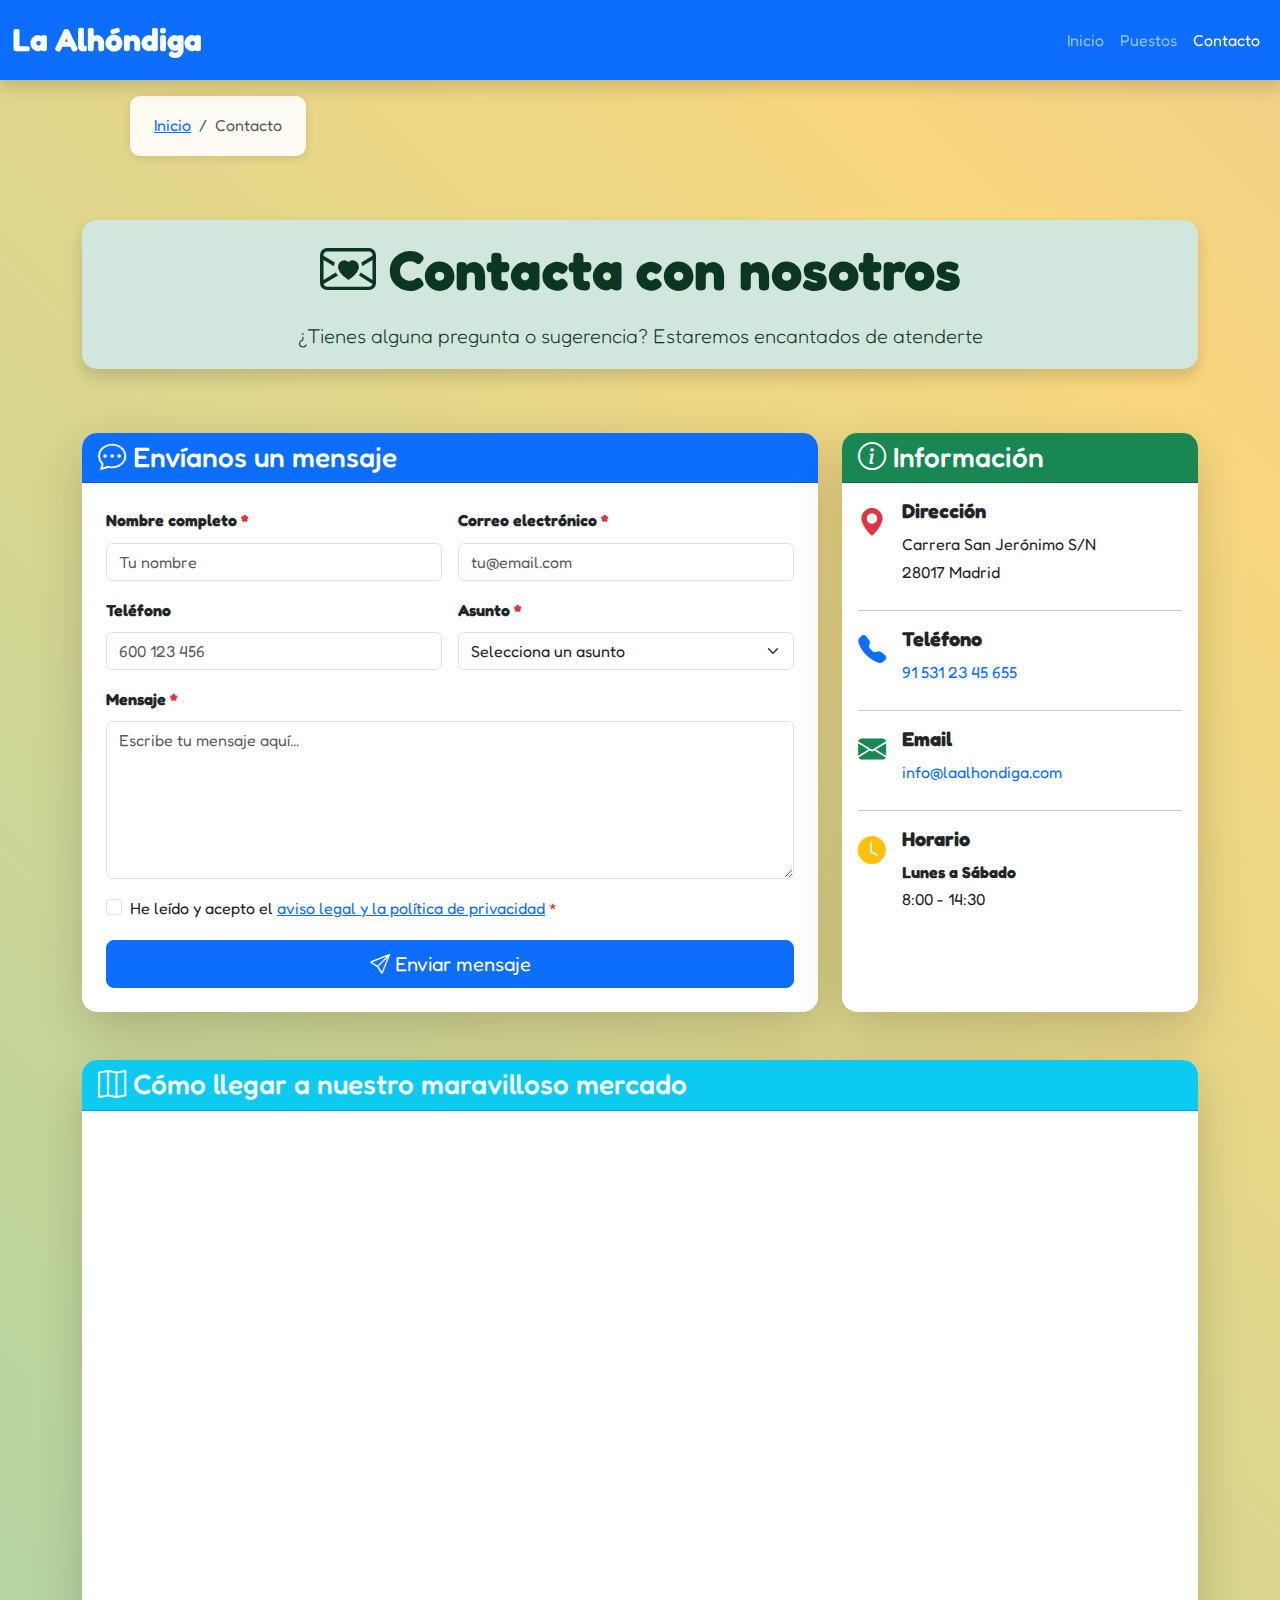
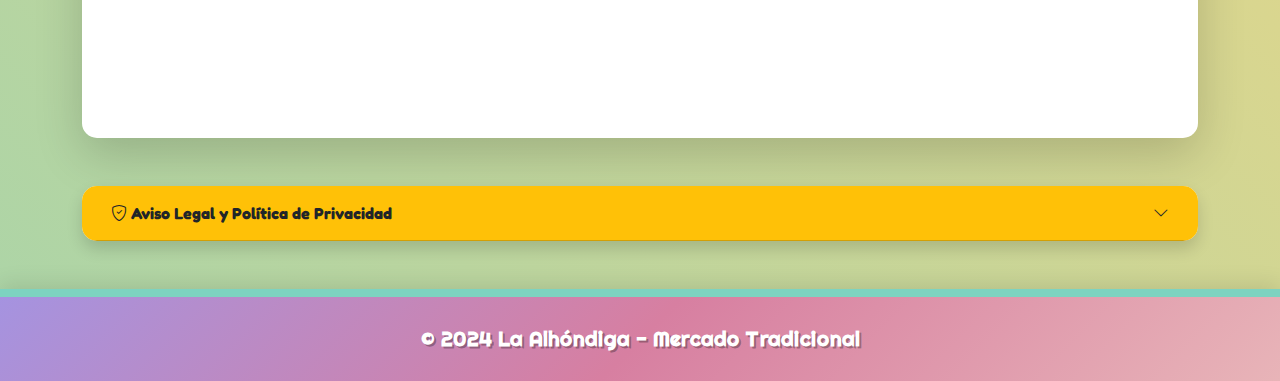
<file: contacto.html>
<!DOCTYPE html>
<html lang="es">
<head>
    <meta charset="UTF-8">
    <meta name="viewport" content="width=device-width, initial-scale=1.0">
    <title>Contacto - La Alhóndiga</title>
    <link href="https://cdn.jsdelivr.net/npm/bootstrap@5.3.2/dist/css/bootstrap.min.css" rel="stylesheet">
    <link rel="stylesheet" href="https://cdn.jsdelivr.net/npm/bootstrap-icons@1.11.1/font/bootstrap-icons.css">
    <link rel="stylesheet" href="style.css">
</head>
<body>
    <!-- navbar -->
    <nav class="navbar navbar-expand-lg navbar-dark bg-primary sticky-top shadow">
        <div class="container-fluid">
            <a class="navbar-brand fs-2 fw-bold" href="index.html"> La Alhóndiga</a>
            <button class="navbar-toggler" type="button" data-bs-toggle="collapse" data-bs-target="#navbarNav">
                <span class="navbar-toggler-icon"></span>
            </button>
            <div class="collapse navbar-collapse" id="navbarNav">
                <ul class="navbar-nav ms-auto">
                    <li class="nav-item">
                        <a class="nav-link" href="index.html">Inicio</a>
                    </li>
                    <li class="nav-item">
                        <a class="nav-link" href="puestos.html">Puestos</a>
                    </li>
                    <li class="nav-item">
                        <a class="nav-link active" href="contacto.html">Contacto</a>
                    </li>
                </ul>
            </div>
        </div>
    </nav>

    <!-- breadcrumb -->
    <div class="container mt-3">
        <nav aria-label="breadcrumb">
            <ol class="breadcrumb">
                <li class="breadcrumb-item"><a href="index.html">Inicio</a></li>
                <li class="breadcrumb-item active" aria-current="page">Contacto</li>
            </ol>
        </nav>
    </div>

    <main class="container my-5">
        <!-- header -->
        <section class="row mb-5">
            <div class="col-12">
                <div class="alert alert-success text-center shadow" role="alert">
                    <h1 class="display-4 fw-bold mb-3"><i class="bi bi-envelope-heart"></i> Contacta con nosotros</h1>
                    <p class="lead mb-0">¿Tienes alguna pregunta o sugerencia? Estaremos encantados de atenderte</p>
                </div>
            </div>
        </section>

        <!-- Formulario e información de contacto -->
        <section class="row mb-5 g-4">
            <!-- formulario como tal -->
            <div class="col-lg-8">
                <div class="card shadow-lg">
                    <div class="card-header bg-primary text-white">
                        <h3 class="mb-0"><i class="bi bi-chat-dots"></i> Envíanos un mensaje</h3>
                    </div>
                    <div class="card-body p-4">
                        <form id="contactForm">
                            <div class="row g-3">
                                <!-- Nombre -->
                                <div class="col-md-6">
                                    <label for="nombre" class="form-label fw-bold">Nombre completo <span class="text-danger">*</span></label>
                                    <input type="text" class="form-control" id="nombre" name="nombre" required placeholder="Tu nombre">
                                </div>

                                <!-- Email -->
                                <div class="col-md-6">
                                    <label for="email" class="form-label fw-bold">Correo electrónico <span class="text-danger">*</span></label>
                                    <input type="email" class="form-control" id="email" name="email" required placeholder="tu@email.com">
                                </div>

                                <!-- Teléfono -->
                                <div class="col-md-6">
                                    <label for="telefono" class="form-label fw-bold">Teléfono</label>
                                    <input type="tel" class="form-control" id="telefono" name="telefono" placeholder="600 123 456">
                                </div>

                                <!-- Asunto -->
                                <div class="col-md-6">
                                    <label for="asunto" class="form-label fw-bold">Asunto <span class="text-danger">*</span></label>
                                    <select class="form-select" id="asunto" name="asunto" required>
                                        <option value="">Selecciona un asunto</option>
                                        <option value="informacion">Información general</option>
                                        <option value="puestos">Consulta sobre puestos</option>
                                        <option value="reservas">Reservas en locales</option>
                                        <option value="sugerencias">Sugerencias</option>
                                        <option value="otros">Otros</option>
                                    </select>
                                </div>

                                <!-- Mensaje -->
                                <div class="col-12">
                                    <label for="mensaje" class="form-label fw-bold">Mensaje <span class="text-danger">*</span></label>
                                    <textarea class="form-control" id="mensaje" name="mensaje" rows="6" required placeholder="Escribe tu mensaje aquí..."></textarea>
                                </div>

                                <!-- Checkbox Privacidad -->
                                <div class="col-12">
                                    <div class="form-check">
                                        <input class="form-check-input" type="checkbox" id="privacidad" name="privacidad" required>
                                        <label class="form-check-label" for="privacidad">
                                            He leído y acepto el <a href="#avisoLegal" data-bs-toggle="collapse">aviso legal y la política de privacidad</a> <span class="text-danger">*</span>
                                        </label>
                                    </div>
                                </div>

                                <!-- Botón Enviar -->
                                <div class="col-12">
                                    <button type="submit" class="btn btn-primary btn-lg w-100">
                                        <i class="bi bi-send"></i> Enviar mensaje
                                    </button>
                                </div>
                            </div>
                        </form>
                    </div>
                </div>
            </div>

            <!-- Información de contacto -->
            <div class="col-lg-4">
                <div class="card shadow-lg h-100">
                    <div class="card-header bg-success text-white">
                        <h3 class="mb-0"><i class="bi bi-info-circle"></i> Información</h3>
                    </div>
                    <div class="card-body">
                        <!-- Dirección -->
                        <div class="mb-4">
                            <div class="d-flex align-items-start">
                                <i class="bi bi-geo-alt-fill text-danger fs-3 me-3"></i>
                                <div>
                                    <h5 class="fw-bold">Dirección</h5>
                                    <p class="mb-0">Carrera San Jerónimo S/N <br>28017 Madrid </p>
                                </div>
                            </div>
                        </div>

                        <hr>

                        <!-- Teléfono de contacto -->
                        <div class="mb-4">
                            <div class="d-flex align-items-start">
                                <i class="bi bi-telephone-fill text-primary fs-3 me-3"></i>
                                <div>
                                    <h5 class="fw-bold">Teléfono</h5>
                                    <p class="mb-0">
                                        <a href="tel:+34915312345655" class="text-decoration-none">91 531 23 45 655</a>
                                    </p>
                                </div>
                            </div>
                        </div>

                        <hr>

                        <!-- Email de contacto-->
                        <div class="mb-4">
                            <div class="d-flex align-items-start">
                                <i class="bi bi-envelope-fill text-success fs-3 me-3"></i>
                                <div>
                                    <h5 class="fw-bold">Email</h5>
                                    <p class="mb-0">
                                        <a href="mailto:info@laalhondiga.com" class="text-decoration-none">info@laalhondiga.com</a>
                                    </p>
                                </div>
                            </div>
                        </div>

                        <hr>

                        <!-- Horario -->
                        <div>
                            <div class="d-flex align-items-start">
                                <i class="bi bi-clock-fill text-warning fs-3 me-3"></i>
                                <div>
                                    <h5 class="fw-bold">Horario</h5>
                                    <p class="mb-0">
                                        <strong>Lunes a Sábado</strong><br>
                                        8:00 - 14:30
                                    </p>
                                </div>
                            </div>
                        </div>
                    </div>
                </div>
            </div>
        </section>

        <!-- mapa -->
        <section class="row mb-5">
            <div class="col-12">
                <div class="card shadow-lg">
                    <div class="card-header bg-info text-white">
                        <h3 class="mb-0"><i class="bi bi-map"></i> Cómo llegar a nuestro maravilloso mercado</h3>
                    </div>
                    <div class="card-body p-0">
                        <div class="ratio ratio-16x9">
                            <iframe 
                                src="https://www.openstreetmap.org/?#map=19/40.416433/-3.697460" 
                                style="border: none;"
                                loading="lazy"
                                allowfullscreen
                                aria-label="Mapa de ubicación">
                            </iframe>
                        </div>
                    </div>
                </div>
            </div>
        </section>

        <!-- Aviso Legal (Colapsable) -->
        <section class="row mb-5">
            <div class="col-12">
                <div class="card shadow">
                    <div class="card-header bg-warning">
                        <h3 class="mb-0">
                            <button class="btn btn-link text-dark text-decoration-none fw-bold w-100 text-start" type="button" data-bs-toggle="collapse" data-bs-target="#avisoLegal">
                                <i class="bi bi-shield-check"></i> Aviso Legal y Política de Privacidad
                                <i class="bi bi-chevron-down float-end"></i>
                            </button>
                        </h3>
                    </div>
                    <div id="avisoLegal" class="collapse">
                        <div class="card-body">
                            <div class="accordion" id="avisoAccordion">
                                <div class="accordion-item">
                                    <h2 class="accordion-header">
                                        <button class="accordion-button" type="button" data-bs-toggle="collapse" data-bs-target="#responsable">
                                            Responsable
                                        </button>
                                    </h2>
                                    <div id="responsable" class="accordion-collapse collapse show" data-bs-parent="#avisoAccordion">
                                        <div class="accordion-body">
                                            <strong>La Alhóndiga Mercado Tradicional S.L.</strong><br>
                                            CIF: BVB-23123452336<br>
                                            Dirección: Cra de S. Jerónimo, s/n, Centro, 28071 Madrid
                                        </div>
                                    </div>
                                </div>

                                <div class="accordion-item">
                                    <h2 class="accordion-header">
                                        <button class="accordion-button collapsed" type="button" data-bs-toggle="collapse" data-bs-target="#finalidad">
                                            Finalidad
                                        </button>
                                    </h2>
                                    <div id="finalidad" class="accordion-collapse collapse" data-bs-parent="#avisoAccordion">
                                        <div class="accordion-body">
                                            Los datos personales que nos facilites serán utilizados exclusivamente para atender tu consulta o solicitud. No se cederán a terceros salvo obligación legal.
                                        </div>
                                    </div>
                                </div>

                                <div class="accordion-item">
                                    <h2 class="accordion-header">
                                        <button class="accordion-button collapsed" type="button" data-bs-toggle="collapse" data-bs-target="#legitimacion">
                                            Legitimación
                                        </button>
                                    </h2>
                                    <div id="legitimacion" class="accordion-collapse collapse" data-bs-parent="#avisoAccordion">
                                        <div class="accordion-body">
                                            El tratamiento de tus datos se basa en tu consentimiento expreso.
                                        </div>
                                    </div>
                                </div>

                                <div class="accordion-item">
                                    <h2 class="accordion-header">
                                        <button class="accordion-button collapsed" type="button" data-bs-toggle="collapse" data-bs-target="#conservacion">
                                            Conservación
                                        </button>
                                    </h2>
                                    <div id="conservacion" class="accordion-collapse collapse" data-bs-parent="#avisoAccordion">
                                        <div class="accordion-body">
                                            Tus datos se conservarán mientras sean necesarios para atender tu solicitud y durante el plazo legalmente establecido.
                                        </div>
                                    </div>
                                </div>

                                <div class="accordion-item">
                                    <h2 class="accordion-header">
                                        <button class="accordion-button collapsed" type="button" data-bs-toggle="collapse" data-bs-target="#derechos">
                                            Derechos
                                        </button>
                                    </h2>
                                    <div id="derechos" class="accordion-collapse collapse" data-bs-parent="#avisoAccordion">
                                        <div class="accordion-body">
                                            Tienes derecho a acceder, rectificar, suprimir, limitar el tratamiento, oponerte y portabilidad de tus datos. Puedes ejercer estos derechos contactando con nosotros en <a href="mailto:info@laalhondiga.com">info@laalhondiga.com</a>
                                        </div>
                                    </div>
                                </div>
                            </div>
                        </div>
                    </div>
                </div>
            </div>
        </section>
    </main>

    <footer class="bg-dark text-white text-center py-4 mt-5">
        <div class="container">
            <p class="mb-0">&copy; 2024 La Alhóndiga - Mercado Tradicional</p>
        </div>
    </footer>

    <!-- Esto es la toast de confirmación, se utiliza para darle al usuario feedback de que todo ha salido bien -->
    <div class="position-fixed bottom-0 end-0 p-3" style="z-index: 11">
        <div id="confirmToast" class="toast" role="alert" aria-live="assertive" aria-atomic="true">
            <div class="toast-header bg-success text-white">
                <i class="bi bi-check-circle me-2"></i>
                <strong class="me-auto">Mensaje enviado</strong>
                <button type="button" class="btn-close btn-close-white" data-bs-dismiss="toast"></button>
            </div>
            <div class="toast-body">
                Tu mensaje ha sido enviado correctamente. Te responderemos pronto.
            </div>
        </div>
    </div>

    <script src="https://cdn.jsdelivr.net/npm/bootstrap@5.3.2/dist/js/bootstrap.bundle.min.js"></script>
    <script>
        // Validaremos el formulario y su envío mediante el usoo de este script sencillo
        document.getElementById('contactForm').addEventListener('submit', function(e) {
            e.preventDefault();
            
            // Mostrar toast de confirmación
            const toast = new bootstrap.Toast(document.getElementById('confirmToast'));
            toast.show();
            
            // Resetear formulario al terminar
            this.reset();
        });
    </script>
</body>
</html>
</file>
<file: style.css>
@import url('https://fonts.googleapis.com/css2?family=Righteous&family=Fredoka:wght@400;600;700&family=Pacifico&display=swap');

:root {
    --cyan: #7dd3c0;
    --magenta: #d77fa1;
    --yellow: #f9d77e;
    --lime: #a8d5ba;
    --orange: #f4a261;
    --purple: #a593e0;
    --pink: #e8b4b8;
    --blue: #78b7d0;
}

* {
    margin: 0;
    padding: 0;
    box-sizing: border-box;
}

body {
    font-family: 'Fredoka', cursive, sans-serif;
    line-height: 1.7;
    color: #1a1a1a;
    background: linear-gradient(45deg, #e8b4b8, #7dd3c0, #f9d77e, #a593e0);
    background-size: 400% 400%;
    animation: gradient 15s ease infinite;
    min-height: 100vh;
}

@keyframes gradient {
    0% { background-position: 0% 50%; }
    50% { background-position: 100% 50%; }
    100% { background-position: 0% 50%; }
}

header {
    background: linear-gradient(135deg, var(--cyan), var(--magenta));
    color: white;
    padding: 2rem 0;
    box-shadow: 0 8px 32px rgba(215, 127, 161, 0.3);
    border-bottom: 5px solid var(--yellow);
}

nav {
    max-width: 1600px;
    margin: 0 auto;
    padding: 0 3rem;
    display: flex;
    justify-content: space-between;
    align-items: center;
}

nav h1 {
    font-family: 'Righteous', cursive;
    font-size: 3rem;
    color: var(--yellow);
    text-shadow: 4px 4px 0 var(--magenta), 8px 8px 0 var(--cyan);
    transform: rotate(-2deg);
}

.menu {
    display: flex;
    list-style: none;
    gap: 1rem;
}

.menu a {
    color: white;
    text-decoration: none;
    padding: 1rem 2rem;
    border-radius: 25px;
    font-weight: 700;
    font-size: 1.2rem;
    background: linear-gradient(135deg, var(--purple), var(--pink));
    border: 3px solid white;
    box-shadow: 5px 5px 0 rgba(0, 0, 0, 0.3);
    transition: all 0.3s ease;
    text-transform: uppercase;
}

.menu a:hover,
.menu a.active {
    background: linear-gradient(135deg, var(--yellow), var(--orange));
    color: var(--purple);
    transform: translateY(-5px) rotate(-3deg);
    box-shadow: 8px 8px 0 rgba(0, 0, 0, 0.4);
}

main {
    max-width: 1600px;
    margin: 3rem auto;
    padding: 0 3rem;
}

.hero {
    background: linear-gradient(135deg, var(--orange), var(--pink), var(--purple));
    color: white;
    padding: 6rem 4rem;
    border-radius: 50px;
    margin-bottom: 4rem;
    box-shadow: 0 15px 50px rgba(165, 147, 224, 0.4);
    border: 8px solid var(--cyan);
    position: relative;
    overflow: hidden;
}

.hero::before {
    content: '★';
    position: absolute;
    font-size: 15rem;
    color: rgba(249, 215, 126, 0.15);
    top: -3rem;
    right: -2rem;
    animation: spin 10s linear infinite;
}

@keyframes spin {
    0% { transform: rotate(0deg); }
    100% { transform: rotate(360deg); }
}

.hero-content {
    position: relative;
    z-index: 1;
}

.hero-content h2 {
    font-family: 'Righteous', cursive;
    font-size: 4.5rem;
    margin-bottom: 2rem;
    line-height: 1.2;
    text-shadow: 5px 5px 0 var(--cyan), 10px 10px 0 var(--magenta);
}

.hero-content p {
    font-size: 1.5rem;
    line-height: 1.8;
    margin-bottom: 1.5rem;
    font-weight: 600;
}

.comer-beber {
    margin-bottom: 5rem;
    background: rgba(255, 255, 255, 0.9);
    padding: 4rem;
    border-radius: 50px;
    border: 8px solid var(--magenta);
    box-shadow: 0 15px 50px rgba(215, 127, 161, 0.3);
}

.comer-beber h2 {
    font-family: 'Righteous', cursive;
    text-align: center;
    font-size: 4rem;
    margin-bottom: 1.5rem;
    color: var(--purple);
    text-shadow: 3px 3px 0 var(--cyan);
}

.intro-text {
    text-align: center;
    font-size: 1.4rem;
    color: #333;
    margin-bottom: 3rem;
    font-weight: 600;
    max-width: 900px;
    margin-left: auto;
    margin-right: auto;
}

.locales-grid {
    display: grid;
    grid-template-columns: repeat(auto-fit, minmax(450px, 1fr));
    gap: 3rem;
    margin-top: 3rem;
}

.local-card {
    background: white;
    border-radius: 35px;
    overflow: hidden;
    box-shadow: 10px 10px 0 var(--cyan), 20px 20px 0 var(--magenta);
    transition: all 0.4s ease;
    border: 6px solid var(--purple);
    min-height: 450px;
}

.local-card:hover {
    transform: translateY(-15px) rotate(-2deg);
    box-shadow: 15px 15px 0 var(--yellow), 30px 30px 0 var(--orange);
}

.local-card img {
    width: 100%;
    height: 280px;
    object-fit: cover;
    border-bottom: 5px solid var(--cyan);
}

.local-card h3 {
    padding: 2rem 2.5rem 1rem;
    color: var(--purple);
    font-size: 2rem;
    font-weight: 700;
    font-family: 'Righteous', cursive;
}

.local-card p {
    padding: 0 2.5rem 2.5rem;
    color: #333;
    line-height: 1.8;
    font-size: 1.2rem;
    font-weight: 600;
}

.enlaces-destacados {
    display: grid;
    grid-template-columns: repeat(auto-fit, minmax(450px, 1fr));
    gap: 3rem;
    margin: 5rem 0;
}

.enlace-grande {
    display: block;
    text-decoration: none;
    color: white;
    padding: 5rem 4rem;
    border-radius: 50px;
    text-align: center;
    transition: all 0.4s ease;
    box-shadow: 12px 12px 0 rgba(0, 0, 0, 0.3);
    border: 6px solid white;
    position: relative;
    overflow: hidden;
}

.puestos-link {
    background: linear-gradient(135deg, var(--lime), var(--cyan), var(--blue));
}

.contacto-link {
    background: linear-gradient(135deg, var(--orange), var(--pink), var(--magenta));
}

.enlace-grande:hover {
    transform: translateY(-20px) rotate(-3deg) scale(1.05);
    box-shadow: 20px 20px 0 rgba(0, 0, 0, 0.4);
}

.enlace-contenido .icono {
    font-size: 5rem;
    display: block;
    margin-bottom: 2rem;
    animation: bounce 1.5s ease-in-out infinite;
}

@keyframes bounce {
    0%, 100% { transform: translateY(0) scale(1); }
    50% { transform: translateY(-20px) scale(1.1); }
}

.enlace-contenido h3 {
    font-family: 'Righteous', cursive;
    font-size: 2.8rem;
    margin-bottom: 1rem;
    text-shadow: 3px 3px 0 rgba(0, 0, 0, 0.3);
}

.enlace-contenido p {
    font-size: 1.3rem;
    font-weight: 600;
}

.puestos-intro {
    text-align: center;
    margin-bottom: 4rem;
    background: rgba(255, 255, 255, 0.9);
    padding: 3rem;
    border-radius: 50px;
    border: 8px solid var(--cyan);
    box-shadow: 0 15px 50px rgba(125, 211, 192, 0.3);
}

.puestos-intro h2 {
    font-family: 'Righteous', cursive;
    font-size: 4.5rem;
    color: var(--purple);
    text-shadow: 4px 4px 0 var(--yellow);
    margin-bottom: 1rem;
}

.puestos-intro p {
    font-size: 1.5rem;
    color: #333;
    font-weight: 600;
}

.puestos-grid {
    display: grid;
    grid-template-columns: repeat(auto-fit, minmax(400px, 1fr));
    gap: 3rem;
}

.flip-container {
    perspective: 1500px;
    height: 500px;
}

.flip-checkbox {
    display: none;
}

.flip-card {
    width: 100%;
    height: 100%;
    cursor: pointer;
    display: block;
}

.flip-card-inner {
    width: 100%;
    height: 100%;
    transition: transform 0.8s;
    transform-style: preserve-3d;
    position: relative;
}

.flip-checkbox:checked + .flip-card .flip-card-inner {
    transform: rotateY(180deg);
}

.flip-card-front,
.flip-card-back {
    width: 100%;
    height: 100%;
    position: absolute;
    backface-visibility: hidden;
    border-radius: 40px;
    display: flex;
    flex-direction: column;
    justify-content: center;
    align-items: center;
    padding: 2.5rem;
    border: 8px solid;
}

.flip-card-front {
    background: white;
    border-color: var(--magenta);
    box-shadow: 10px 10px 0 var(--cyan), 20px 20px 0 var(--yellow);
}

.flip-card-front img {
    width: 100%;
    height: 280px;
    object-fit: cover;
    border-radius: 30px;
    margin-bottom: 2rem;
    border: 5px solid var(--purple);
}

.flip-card-front h3 {
    font-family: 'Righteous', cursive;
    color: var(--purple);
    font-size: 2rem;
    text-align: center;
    text-shadow: 2px 2px 0 var(--cyan);
}

.flip-card-back {
    background: linear-gradient(135deg, var(--purple), var(--magenta), var(--pink));
    color: white;
    transform: rotateY(180deg);
    text-align: center;
    border-color: var(--yellow);
    box-shadow: 10px 10px 0 var(--cyan), 20px 20px 0 var(--orange);
}

.flip-card-back h3 {
    font-family: 'Righteous', cursive;
    font-size: 2.5rem;
    margin-bottom: 2rem;
    text-shadow: 3px 3px 0 rgba(0, 0, 0, 0.3);
}

.flip-card-back p {
    font-size: 1.3rem;
    line-height: 1.8;
    font-weight: 600;
}

.contacto-intro {
    text-align: center;
    margin-bottom: 4rem;
    background: rgba(255, 255, 255, 0.9);
    padding: 3rem;
    border-radius: 50px;
    border: 8px solid var(--magenta);
    box-shadow: 0 15px 50px rgba(215, 127, 161, 0.3);
}

.contacto-intro h2 {
    font-family: 'Righteous', cursive;
    font-size: 4.5rem;
    color: var(--purple);
    text-shadow: 4px 4px 0 var(--cyan);
    margin-bottom: 1rem;
}

.contacto-intro p {
    font-size: 1.5rem;
    color: #333;
    font-weight: 600;
}

.contacto-container {
    margin-bottom: 4rem;
}

.formulario-wrapper {
    display: grid;
    grid-template-columns: 2fr 1fr;
    gap: 3rem;
    background: white;
    padding: 4rem;
    border-radius: 50px;
    box-shadow: 15px 15px 0 var(--cyan), 30px 30px 0 var(--magenta);
    border: 8px solid var(--purple);
}

.formulario-contacto {
    display: flex;
    flex-direction: column;
    gap: 2rem;
}

.form-group {
    display: flex;
    flex-direction: column;
}

.form-group label {
    font-weight: 700;
    margin-bottom: 0.8rem;
    color: var(--purple);
    font-size: 1.2rem;
}

.form-group input,
.form-group select,
.form-group textarea {
    padding: 1.2rem 1.5rem;
    border: 4px solid var(--cyan);
    border-radius: 20px;
    font-size: 1.1rem;
    font-family: 'Fredoka', cursive;
    font-weight: 600;
    transition: all 0.3s ease;
    background: linear-gradient(135deg, #fff, #f0f0ff);
}

.form-group input:focus,
.form-group select:focus,
.form-group textarea:focus {
    outline: none;
    border-color: var(--magenta);
    background: white;
    box-shadow: 0 0 0 4px rgba(215, 127, 161, 0.2);
    transform: scale(1.02);
}

.checkbox-group {
    flex-direction: row;
    align-items: center;
    gap: 1rem;
}

.checkbox-group input {
    width: 25px;
    height: 25px;
    cursor: pointer;
    accent-color: var(--magenta);
}

.checkbox-group label {
    margin: 0;
    font-weight: 600;
    cursor: pointer;
    font-size: 1.1rem;
    color: #333;
}

.btn-enviar {
    background: linear-gradient(135deg, var(--lime), var(--cyan));
    color: var(--purple);
    padding: 1.5rem 3rem;
    border: 5px solid var(--purple);
    border-radius: 30px;
    font-size: 1.4rem;
    font-weight: 700;
    cursor: pointer;
    transition: all 0.3s ease;
    box-shadow: 8px 8px 0 var(--magenta);
    font-family: 'Righteous', cursive;
    text-transform: uppercase;
}

.btn-enviar:hover {
    transform: translateY(-5px) rotate(-2deg);
    box-shadow: 12px 12px 0 var(--yellow);
    background: linear-gradient(135deg, var(--yellow), var(--orange));
}

.info-contacto {
    display: flex;
    flex-direction: column;
    gap: 2rem;
}

.info-contacto h3 {
    font-family: 'Righteous', cursive;
    color: var(--purple);
    font-size: 2rem;
    margin-bottom: 1rem;
    text-shadow: 2px 2px 0 var(--cyan);
}

.info-item {
    display: flex;
    gap: 1.5rem;
    align-items: flex-start;
    padding: 1.5rem;
    background: linear-gradient(135deg, #fff5ff, #f0f0ff);
    border-radius: 25px;
    border: 4px solid var(--cyan);
    transition: all 0.3s ease;
}

.info-item:hover {
    transform: translateX(10px) rotate(-1deg);
    border-color: var(--magenta);
    box-shadow: 5px 5px 0 var(--yellow);
}

.info-icono {
    font-size: 2.5rem;
}

.info-item strong {
    display: block;
    color: var(--purple);
    margin-bottom: 0.5rem;
    font-size: 1.3rem;
    font-family: 'Righteous', cursive;
}

.info-item p {
    color: #333;
    line-height: 1.7;
    font-weight: 600;
    font-size: 1.1rem;
}

.aviso-legal {
    background: white;
    padding: 3rem;
    border-radius: 40px;
    border: 6px solid var(--orange);
    box-shadow: 10px 10px 0 var(--cyan), 20px 20px 0 var(--magenta);
}

.aviso-legal h3 {
    font-family: 'Righteous', cursive;
    color: var(--purple);
    margin-bottom: 2rem;
    font-size: 2.5rem;
    text-shadow: 2px 2px 0 var(--yellow);
}

.aviso-contenido p {
    margin-bottom: 1.5rem;
    color: #333;
    line-height: 1.8;
    font-weight: 600;
    font-size: 1.1rem;
}

footer {
    background: linear-gradient(135deg, var(--purple), var(--magenta), var(--pink));
    color: white;
    text-align: center;
    padding: 3rem;
    margin-top: 6rem;
    box-shadow: 0 -10px 50px rgba(165, 147, 224, 0.3);
    border-top: 8px solid var(--cyan);
}

footer p {
    font-weight: 700;
    font-size: 1.3rem;
    font-family: 'Righteous', cursive;
    text-shadow: 2px 2px 0 rgba(0, 0, 0, 0.3);
}

@media (max-width: 768px) {
    nav {
        flex-direction: column;
        gap: 2rem;
    }

    nav h1 {
        font-size: 2.5rem;
    }

    .menu {
        flex-direction: column;
        gap: 1rem;
        width: 100%;
    }

    .hero {
        padding: 3rem 2rem;
    }

    .hero-content h2 {
        font-size: 2.5rem;
    }

    .comer-beber h2,
    .puestos-intro h2,
    .contacto-intro h2 {
        font-size: 2.5rem;
    }

    .formulario-wrapper {
        grid-template-columns: 1fr;
        padding: 2rem;
    }

    .enlaces-destacados {
        grid-template-columns: 1fr;
    }

    .locales-grid,
    .puestos-grid {
        grid-template-columns: 1fr;
    }
}


/* Animaciones y transiciones suaves */
.hover-card {
    transition: transform 0.3s ease, box-shadow 0.3s ease;
    cursor: pointer;
}

.hover-card:hover {
    transform: translateY(-10px);
    box-shadow: 0 10px 30px rgba(0, 0, 0, 0.2) !important;
}

/* Navbar personalización */
.navbar-brand {
    transition: transform 0.3s ease;
}

.navbar-brand:hover {
    transform: scale(1.05);
}

/* Breadcrumb personalización */
.breadcrumb {
    background-color: rgba(255, 255, 255, 0.9);
    padding: 1rem 1.5rem;
    border-radius: 10px;
    box-shadow: 0 2px 10px rgba(0, 0, 0, 0.1);
}

/* Cards con sombras mejoradas */
.card {
    border: none;
    border-radius: 15px;
    overflow: hidden;
}

/* Carrusel personalización */
.carousel-item img {
    border-radius: 0;
}

.carousel-control-prev-icon,
.carousel-control-next-icon {
    background-color: rgba(0, 0, 0, 0.5);
    border-radius: 50%;
    padding: 20px;
}

/* Botones multimedia */
.audio-player,
.video-player {
    padding: 1rem;
}

.audio-player button,
.video-player button {
    transition: transform 0.2s ease;
}

.audio-player button:hover,
.video-player button:hover {
    transform: scale(1.1);
}

/* Video responsivo */
video {
    display: block;
    margin: 0 auto;
}

/* Accordion personalización */
.accordion-button:not(.collapsed) {
    background-color: #0d6efd;
    color: white;
}

.accordion-button:focus {
    box-shadow: none;
    border-color: #0d6efd;
}

/* Modales */
.modal-content {
    border-radius: 15px;
    overflow: hidden;
}

.modal-header {
    border-bottom: 3px solid rgba(255, 255, 255, 0.2);
}

/* Formularios */
.form-control:focus,
.form-select:focus {
    border-color: #0d6efd;
    box-shadow: 0 0 0 0.25rem rgba(13, 110, 253, 0.25);
}

.form-check-input:checked {
    background-color: #0d6efd;
    border-color: #0d6efd;
}

/* Footer */
footer {
    box-shadow: 0 -5px 20px rgba(0, 0, 0, 0.1);
}

/* Badges personalizados */
.badge {
    padding: 0.5rem 1rem;
    font-size: 0.875rem;
    font-weight: 600;
}

/* Nav pills personalización */
.nav-pills .nav-link {
    border-radius: 10px;
    font-weight: 600;
    transition: all 0.3s ease;
}

.nav-pills .nav-link:hover {
    background-color: #e9ecef;
}

.nav-pills .nav-link.active {
    background-color: #0d6efd;
}

/* Tabs mejorados */
.nav-pills {
    background-color: white;
    padding: 1rem;
    border-radius: 15px;
}

/* Alert personalización */
.alert {
    border: none;
    border-radius: 15px;
}

/* Toast personalización */
.toast {
    border-radius: 10px;
    box-shadow: 0 5px 20px rgba(0, 0, 0, 0.2);
}

/* Animación para los elementos */
@keyframes fadeInUp {
    from {
        opacity: 0;
        transform: translateY(30px);
    }
    to {
        opacity: 1;
        transform: translateY(0);
    }
}

.card,
.alert {
    animation: fadeInUp 0.6s ease-out;
}

/* Responsive mejoras */
@media (max-width: 768px) {
    .navbar-brand {
        font-size: 1.5rem !important;
    }
    
    .display-3 {
        font-size: 2rem !important;
    }
    
    .display-4 {
        font-size: 1.75rem !important;
    }
    
    .display-5 {
        font-size: 1.5rem !important;
    }
    
    .display-6 {
        font-size: 1.25rem !important;
    }
}

/* Accesibilidad */
a:focus,
button:focus,
input:focus,
select:focus,
textarea:focus {
    outline: 3px solid #0d6efd;
    outline-offset: 2px;
}

/* Skip to main content link - ATAJO DE SALTO (accesibilidad) */
.skip-link {
    position: absolute;
    top: -40px;
    left: 0;
    background: #0d6efd;
    color: white;
    padding: 8px;
    text-decoration: none;
    z-index: 100;
}

.skip-link:focus {
    top: 0;
}

/* Mejoras de contraste para accesibilidad */
.bg-warning {
    color: #000 !important;
}

/* Iconos con animaciónes */
.bi {
    transition: transform 0.2s ease;
}

.card:hover .bi {
    transform: scale(1.2);
}

/* Loading spinner personalizados */
.spinner-border-custom {
    width: 3rem;
    height: 3rem;
    border-width: 0.4rem;
}

/* Smooth scroll */
html {
    scroll-behavior: smooth;
}

/* Mejora de las imagenes en cards */
.card-img-top {
    transition: transform 0.4s ease;
}

.card:hover .card-img-top {
    transform: scale(1.05);
}
</file>
